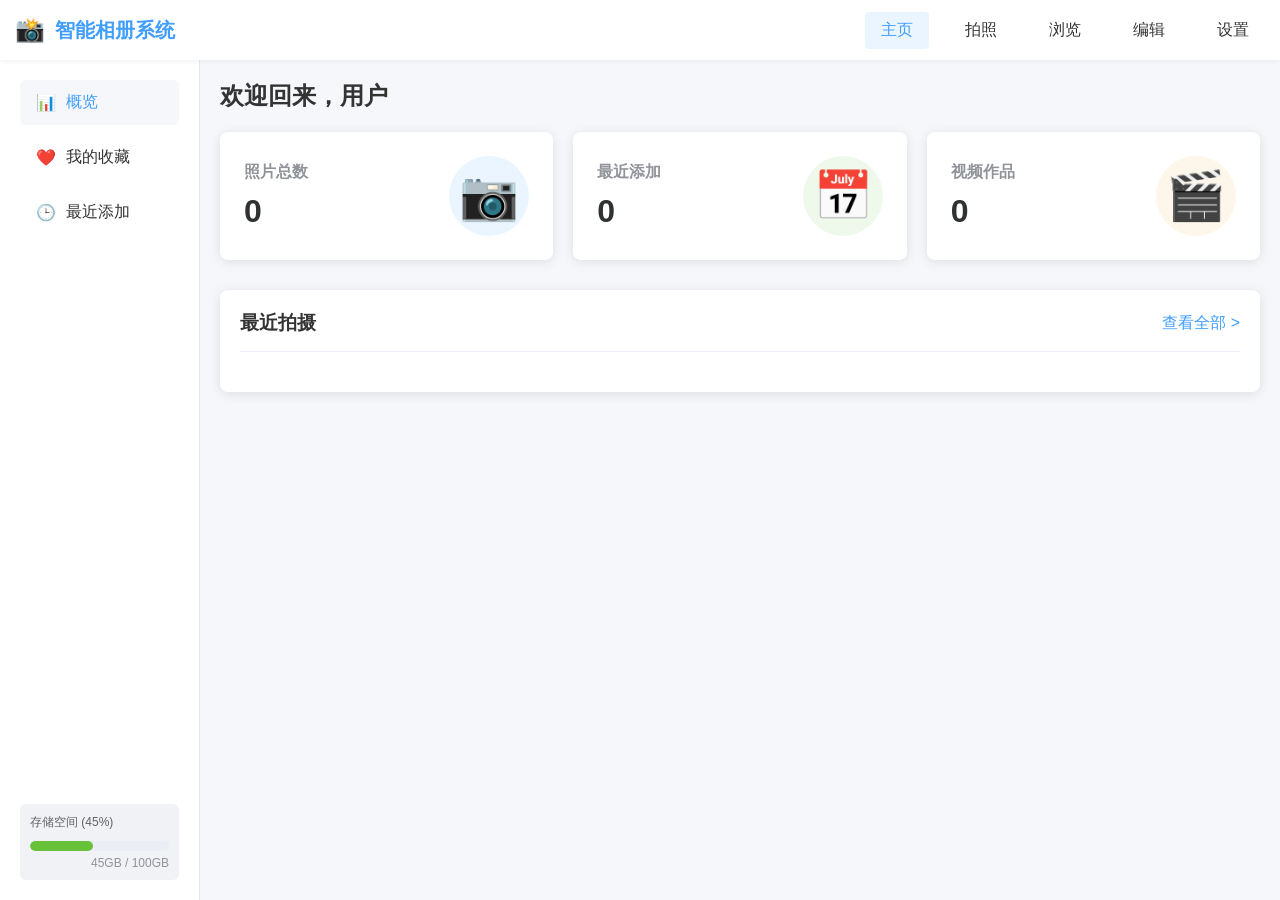
<file: smart-album-system/index.html>
<!DOCTYPE html>
<html lang="zh-CN">
<head>
    <meta charset="UTF-8">
    <meta name="viewport" content="width=device-width, initial-scale=1.0">
    <title>智能相册系统 - 主页</title>
    <link rel="stylesheet" href="css/style.css">
    <style>
        /* Specific Styles for Dashboard */
        .dashboard-grid {
            display: grid;
            grid-template-columns: repeat(3, 1fr);
            gap: 20px;
            margin-top: 20px;
        }

        .stat-card {
            background: white;
            border-radius: 8px;
            padding: 24px;
            box-shadow: 0 2px 12px 0 rgba(0, 0, 0, 0.1);
            display: flex;
            align-items: center;
            justify-content: space-between;
            transition: transform 0.3s;
        }

        .stat-card:hover {
            transform: translateY(-5px);
        }

        .stat-icon {
            font-size: 48px;
            color: var(--primary-color);
            background: rgba(64, 158, 255, 0.1);
            width: 80px;
            height: 80px;
            border-radius: 50%;
            display: flex;
            align-items: center;
            justify-content: center;
        }

        .stat-info h3 {
            font-size: 16px;
            color: #909399;
            margin-bottom: 10px;
        }

        .stat-info .number {
            font-size: 32px;
            font-weight: bold;
            color: #303133;
        }

        .recent-section {
            margin-top: 30px;
            background: white;
            padding: 20px;
            border-radius: 8px;
            box-shadow: 0 2px 12px 0 rgba(0, 0, 0, 0.1);
        }

        .section-header {
            display: flex;
            justify-content: space-between;
            align-items: center;
            margin-bottom: 20px;
            border-bottom: 1px solid #EBEEF5;
            padding-bottom: 15px;
        }

        .photo-grid {
            display: grid;
            grid-template-columns: repeat(auto-fill, minmax(200px, 1fr));
            gap: 15px;
        }

        .photo-item {
            aspect-ratio: 4/3;
            background-color: #f0f2f5;
            border-radius: 4px;
            overflow: hidden;
            position: relative;
            cursor: pointer;
        }

        .photo-item img {
            width: 100%;
            height: 100%;
            object-fit: cover;
            transition: transform 0.3s;
        }

        .photo-item:hover img {
            transform: scale(1.05);
        }

        .storage-bar {
            height: 10px;
            background-color: #EBEEF5;
            border-radius: 5px;
            margin-top: 10px;
            overflow: hidden;
        }

        .storage-progress {
            height: 100%;
            background-color: var(--success-color);
            width: 45%; /* Simulated value */
            border-radius: 5px;
        }
    </style>
</head>
<body>
    <!-- Top Navigation -->
    <header class="header">
        <div class="logo">
            <span style="font-size: 24px;">📸</span> 智能相册系统
        </div>
        <nav class="nav-menu">
            <a href="index.html" class="nav-item active">主页</a>
            <a href="camera.html" class="nav-item">拍照</a>
            <a href="gallery.html" class="nav-item">浏览</a>
            <a href="editor.html" class="nav-item">编辑</a>
            <a href="settings.html" class="nav-item">设置</a>
        </nav>
    </header>

    <div class="container">
        <!-- Left Sidebar -->
        <aside class="sidebar">
            <div class="sidebar-item active">
                <span>📊</span> 概览
            </div>
            <a href="gallery.html" class="sidebar-item">
                <span>❤️</span> 我的收藏
            </a>
            <a href="gallery.html" class="sidebar-item">
                <span>🕒</span> 最近添加
            </a>
            <div style="margin-top: auto; padding: 10px; background: #f0f2f5; border-radius: 6px;">
                <div style="font-size: 12px; color: #606266; margin-bottom: 5px;">存储空间 (45%)</div>
                <div class="storage-bar">
                    <div class="storage-progress" style="width: 45%;"></div>
                </div>
                <div style="font-size: 12px; color: #909399; margin-top: 5px; text-align: right;">45GB / 100GB</div>
            </div>
        </aside>

        <!-- Main Content -->
        <main class="main-content">
            <h2>欢迎回来，用户</h2>
            
            <div class="dashboard-grid">
                <div class="stat-card">
                    <div class="stat-info">
                        <h3>照片总数</h3>
                        <div class="number" id="totalPhotos">0</div>
                    </div>
                    <div class="stat-icon">📷</div>
                </div>
                <div class="stat-card">
                    <div class="stat-info">
                        <h3>最近添加</h3>
                        <div class="number" id="recentAdded">0</div>
                    </div>
                    <div class="stat-icon" style="color: #67C23A; background: rgba(103, 194, 58, 0.1);">📅</div>
                </div>
                <div class="stat-card">
                    <div class="stat-info">
                        <h3>视频作品</h3>
                        <div class="number" id="videoCount">0</div>
                    </div>
                    <div class="stat-icon" style="color: #E6A23C; background: rgba(230, 162, 60, 0.1);">🎬</div>
                </div>
            </div>

            <!-- Recent Photos -->
            <div class="recent-section">
                <div class="section-header">
                    <h3>最近拍摄</h3>
                    <a href="gallery.html" style="color: var(--primary-color); text-decoration: none;">查看全部 ></a>
                </div>
                <div class="photo-grid" id="recentPhotos">
                    <!-- Photos will be populated by JS -->
                </div>
            </div>
        </main>
    </div>

    <script>
        // Fetch real data from backend
        async function fetchDashboardData() {
            try {
                const response = await fetch('http://localhost:5000/get_photos');
                const result = await response.json();
                const photos = result.photos || [];
                
                // Update Statistics
                document.getElementById('totalPhotos').textContent = photos.length;
                
                const videos = photos.filter(p => p.type === 'video');
                document.getElementById('videoCount').textContent = videos.length;
                
                // Calculate photos added in last 7 days
                const now = new Date();
                const sevenDaysAgo = new Date(now.getTime() - (7 * 24 * 60 * 60 * 1000));
                const recentPhotos = photos.filter(p => {
                    const created = new Date(p.created_at);
                    return created > sevenDaysAgo;
                });
                document.getElementById('recentAdded').textContent = recentPhotos.length;

                // Populate Recent Photos (Top 4)
                const photoGrid = document.getElementById('recentPhotos');
                photoGrid.innerHTML = '';
                
                const top4 = photos.slice(0, 4);
                if (top4.length === 0) {
                    photoGrid.innerHTML = '<div style="grid-column: 1/-1; text-align: center; padding: 20px; color: #909399;">暂无最近照片</div>';
                } else {
                    top4.forEach(photo => {
                        const div = document.createElement('div');
                        div.className = 'photo-item';
                        div.onclick = () => window.location.href = 'gallery.html';
                        
                        if (photo.type === 'video') {
                            div.innerHTML = `
                                <video src="${photo.url}" style="width: 100%; height: 100%; object-fit: cover;"></video>
                                <span style="font-size: 30px; color: white; opacity: 0.8; position: absolute; top: 50%; left: 50%; transform: translate(-50%, -50%);">▶</span>
                            `;
                        } else {
                            div.innerHTML = `<img src="${photo.url}" alt="Recent Photo">`;
                        }
                        photoGrid.appendChild(div);
                    });
                }

                // Update Storage Bar (Simulation based on count)
                const storagePercent = Math.min(Math.round((photos.length / 500) * 100), 100);
                document.querySelector('.storage-progress').style.width = storagePercent + '%';
                document.querySelector('.storage-bar').previousElementSibling.textContent = `存储空间 (${storagePercent}%)`;
                document.querySelector('.storage-bar').nextElementSibling.textContent = `${photos.length} / 500 张照片`;

            } catch (err) {
                console.error("Failed to fetch dashboard data:", err);
            }
        }

        // Add simple interaction for nav items
        document.querySelectorAll('.sidebar-item').forEach(item => {
            item.addEventListener('click', function() {
                if(!this.getAttribute('href')) { // Only for non-links
                    document.querySelectorAll('.sidebar-item').forEach(i => i.classList.remove('active'));
                    this.classList.add('active');
                }
            });
        });

        // Initialize
        fetchDashboardData();
    </script>
</body>
</html>
</file>
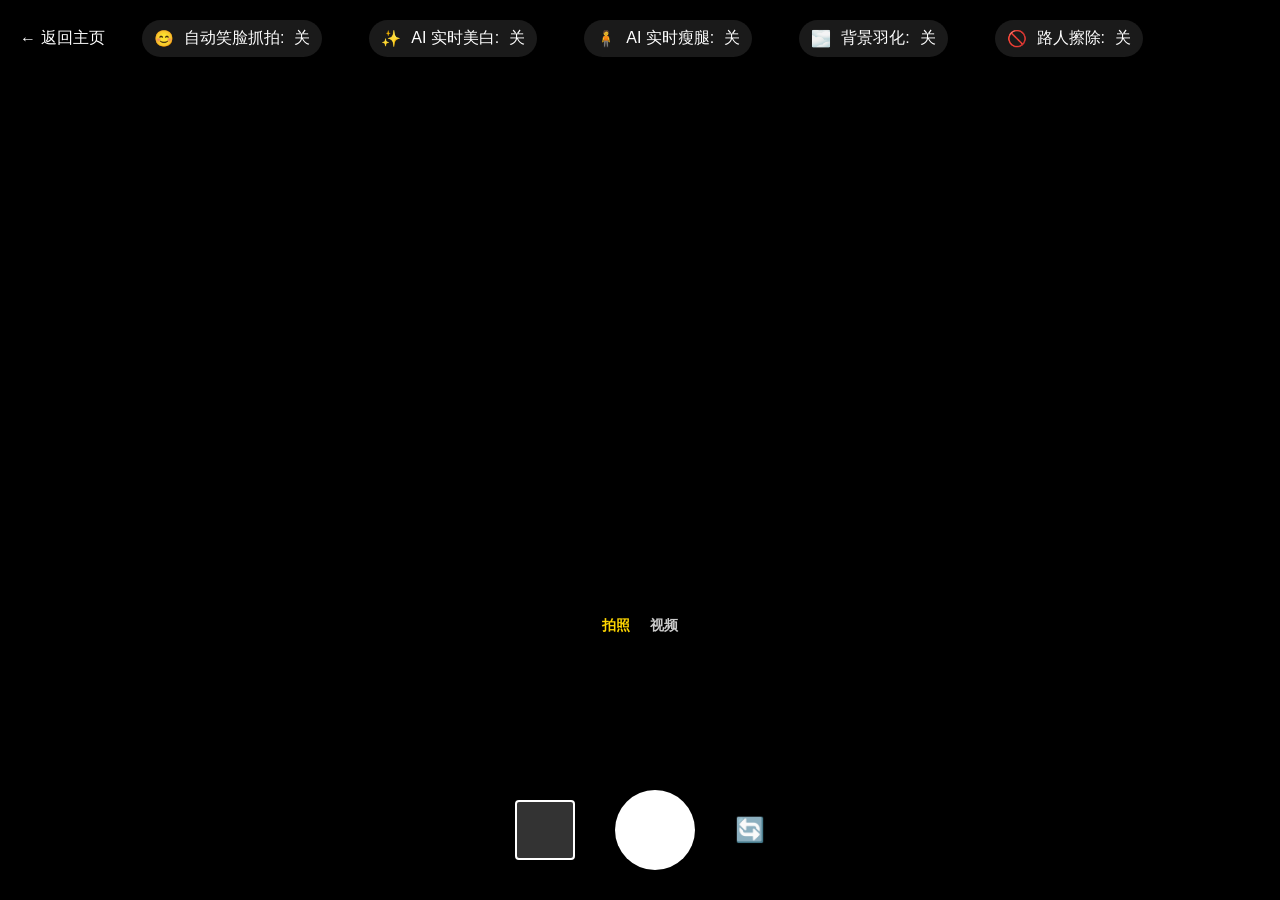
<file: smart-album-system/camera.html>
<!DOCTYPE html>
<html lang="zh-CN">
<head>
    <meta charset="UTF-8">
    <meta name="viewport" content="width=device-width, initial-scale=1.0">
    <title>智能相册系统 - 拍照</title>
    <link rel="stylesheet" href="css/style.css">
    <style>
        .camera-container {
            display: flex;
            flex-direction: column;
            height: 100vh;
            background-color: #000;
            color: white;
            position: relative;
        }

        .camera-header {
            padding: 20px;
            display: flex;
            justify-content: space-between;
            align-items: center;
            background: rgba(0,0,0,0.5);
            z-index: 10;
        }

        .camera-preview {
            flex: 1;
            display: flex;
            justify-content: center;
            align-items: center;
            overflow: hidden;
            position: relative;
        }

        video {
            width: 100%;
            height: 100%;
            object-fit: cover;
        }

        .camera-controls {
            padding: 30px;
            display: flex;
            justify-content: center;
            align-items: center;
            gap: 40px;
            background: rgba(0,0,0,0.5);
        }

        .capture-btn {
            width: 80px;
            height: 80px;
            border-radius: 50%;
            background: white;
            border: 4px solid rgba(255,255,255,0.3);
            cursor: pointer;
            transition: transform 0.1s;
        }

        .capture-btn:active {
            transform: scale(0.95);
        }

        .switch-btn {
            background: none;
            border: none;
            color: white;
            font-size: 24px;
            cursor: pointer;
        }

        .smile-toggle {
            display: flex;
            align-items: center;
            gap: 10px;
            cursor: pointer;
            padding: 8px 12px;
            background: rgba(255,255,255,0.1);
            border-radius: 20px;
        }
        
        .smile-toggle.active {
            background: var(--primary-color);
        }

        .thumbnail {
            width: 60px;
            height: 60px;
            border-radius: 4px;
            background: #333;
            overflow: hidden;
            border: 2px solid white;
        }

        .status-msg {
            position: absolute;
            top: 50%;
            left: 50%;
            transform: translate(-50%, -50%);
            background: rgba(0,0,0,0.7);
            color: white;
            padding: 10px 20px;
            border-radius: 20px;
            display: none;
            z-index: 20;
        }

        /* Nav overlay */
        .nav-overlay {
            position: absolute;
            top: 0;
            left: 0;
            width: 100%;
            z-index: 100;
        }
        
        .back-btn {
            color: white;
            text-decoration: none;
            display: flex;
            align-items: center;
            gap: 5px;
            font-size: 16px;
        }

        .mode-switch {
            position: absolute;
            bottom: 120px;
            left: 50%;
            transform: translateX(-50%);
            display: flex;
            gap: 20px;
            background: rgba(0,0,0,0.3);
            padding: 5px 15px;
            border-radius: 20px;
        }

        .mode-item {
            color: #ccc;
            cursor: pointer;
            font-size: 14px;
            font-weight: bold;
        }

        .mode-item.active {
            color: #FFD700;
        }

        .capture-btn.video-mode {
            background-color: #ff4d4f;
            border-color: rgba(255, 77, 79, 0.3);
        }
        .camera-preview video, .camera-preview canvas {
            position: absolute;
            top: 0;
            left: 0;
            width: 100%;
            height: 100%;
            object-fit: cover; /* 保持比例裁剪铺满 */
        }
        
        #overlay {
            display: none;
            pointer-events: none;
            z-index: 10; /* 确保在视频上方 */
            background-color: transparent;
        }
    </style>
</head>
<body>
    <div class="camera-container">
        <!-- Overlay Navigation for consistency -->
        <div class="camera-header">
            <a href="index.html" class="back-btn">
                <span>←</span> 返回主页
            </a>
            <div class="smile-toggle" id="smileToggle">
                <span>😊</span> 自动笑脸抓拍: <span id="smileStatus">关</span>
            </div>
            <div class="smile-toggle" id="whitenToggle" style="margin-left: 10px;">
                <span>✨</span> AI 实时美白: <span id="whitenStatus">关</span>
            </div>
            <div class="smile-toggle" id="slimToggle" style="margin-left: 10px;">
                <span>🧍</span> AI 实时瘦腿: <span id="slimStatus">关</span>
            </div>
            <div class="smile-toggle" id="blurToggle" style="margin-left: 10px;">
                <span>🌫️</span> 背景羽化: <span id="blurStatus">关</span>
            </div>
            <div class="smile-toggle" id="removeToggle" style="margin-left: 10px;">
                <span>🚫</span> 路人擦除: <span id="removeStatus">关</span>
            </div>
            <div style="width: 80px;"></div> <!-- Spacer for center alignment -->
        </div>

        <div class="camera-preview">
            <video id="video" autoplay playsinline></video>
            <canvas id="overlay"></canvas>
            <div class="status-msg" id="statusMsg">检测到笑脸，自动拍摄！</div>
            <canvas id="canvas" style="display: none;"></canvas>
            
            <div class="mode-switch">
                <span class="mode-item active" onclick="setMode('photo')">拍照</span>
                <span class="mode-item" onclick="setMode('video')">视频</span>
            </div>
        </div>

        <div class="camera-controls">
            <div class="thumbnail" id="lastPhoto">
                <!-- Last photo preview -->
            </div>
            <button class="capture-btn" id="captureBtn"></button>
            <button class="switch-btn" id="switchCamera">
                🔄
            </button>
        </div>
    </div>

    <script>
        const video = document.getElementById('video');
        const canvas = document.getElementById('canvas');
        const overlay = document.getElementById('overlay');
        const captureBtn = document.getElementById('captureBtn');
        const lastPhoto = document.getElementById('lastPhoto');
        const smileToggle = document.getElementById('smileToggle');
        const smileStatus = document.getElementById('smileStatus');
        const whitenToggle = document.getElementById('whitenToggle');
        const whitenStatus = document.getElementById('whitenStatus');
        const slimToggle = document.getElementById('slimToggle');
        const slimStatus = document.getElementById('slimStatus');
        const blurToggle = document.getElementById('blurToggle');
        const blurStatus = document.getElementById('blurStatus');
        const removeToggle = document.getElementById('removeToggle');
        const removeStatus = document.getElementById('removeStatus');
        
        let stream = null;
        let isSmileMode = false;
        let isWhitenMode = false;
        let isSlimMode = false;
        let isBlurMode = false;
        let isRemoveMode = false;
        let smileInterval = null;
        let whitenInterval = null;
        let slimInterval = null;
        let blurInterval = null;
        let removeInterval = null;
        let processingLock = false; // 并发锁，防止请求堆积导致卡顿
        let currentMode = 'photo';
        let isRecording = false;
        let mediaRecorder = null;
        let recordedChunks = [];
        let isCapturing = false; // Prevent multiple captures at once

        // Initialize Camera with Optimization (Lag Fix)
        async function initCamera() {
            try {
                const constraints = { 
                    video: { 
                        width: { ideal: 1280 }, 
                        height: { ideal: 720 },
                        frameRate: { ideal: 30 }
                    }, 
                    audio: true 
                };
                stream = await navigator.mediaDevices.getUserMedia(constraints);
                video.srcObject = stream;
            } catch (err) {
                console.error("Camera access error:", err);
                alert("无法访问摄像头，请检查权限。");
                video.poster = "https://via.placeholder.com/1280x720/000000/FFFFFF?text=Camera+Preview";
            }
        }

        function setMode(mode) {
            currentMode = mode;
            document.querySelectorAll('.mode-item').forEach(el => {
                el.classList.remove('active');
                if(el.textContent === (mode === 'photo' ? '拍照' : '视频')) el.classList.add('active');
            });

            if (mode === 'video') {
                captureBtn.classList.add('video-mode');
                // Disable smile detection UI in video mode
                smileToggle.style.opacity = '0.3';
                smileToggle.style.pointerEvents = 'none';
                whitenToggle.style.opacity = '0.3';
                whitenToggle.style.pointerEvents = 'none';
                slimToggle.style.opacity = '0.3';
                slimToggle.style.pointerEvents = 'none';
                stopSmileDetection();
                stopWhitenMode();
                stopSlimMode();
            } else {
                captureBtn.classList.remove('video-mode');
                smileToggle.style.opacity = '1';
                smileToggle.style.pointerEvents = 'auto';
                whitenToggle.style.opacity = '1';
                whitenToggle.style.pointerEvents = 'auto';
                slimToggle.style.opacity = '1';
                slimToggle.style.pointerEvents = 'auto';
            }
        }

        // Emotion mapping for display
        const emotionMap = {
            'angry': '生气 😡',
            'disgust': '厌恶 🤢',
            'fear': '恐惧 😨',
            'happy': '开心 😊',
            'neutral': '平静 😐',
            'sad': '悲伤 😢',
            'surprise': '惊讶 😲'
        };

        // Real-time Emotion Detection Logic
        async function detectSmile() {
            if (!isSmileMode || isRecording || isCapturing || currentMode !== 'photo') return;

            // Capture current frame to hidden canvas
            canvas.width = video.videoWidth || 640;
            canvas.height = video.videoHeight || 480;
            const ctx = canvas.getContext('2d');
            ctx.drawImage(video, 0, 0, canvas.width, canvas.height);
            const dataUrl = canvas.toDataURL('image/jpeg', 0.6); 

            try {
                const response = await fetch('http://localhost:5000/predict_smile', {
                    method: 'POST',
                    headers: { 'Content-Type': 'application/json' },
                    body: JSON.stringify({ image: dataUrl })
                });

                const result = await response.json();
                
                // Clear previous overlay
                const octx = overlay.getContext('2d');
                octx.clearRect(0, 0, overlay.width, overlay.height);

                // Draw face rectangles
                if (result.faces && result.faces.length > 0) {
                    overlay.width = video.videoWidth;
                    overlay.height = video.videoHeight;
                    octx.strokeStyle = '#00ff00';
                    octx.lineWidth = 3;
                    result.faces.forEach(face => {
                        octx.strokeRect(face.x, face.y, face.w, face.h);
                    });
                }

                // Show current emotion
                if (result.emotion) {
                    const label = emotionMap[result.emotion] || result.emotion;
                    statusMsg.textContent = `当前表情: ${label} (${(result.confidence * 100).toFixed(1)}%)`;
                    statusMsg.style.display = 'block';
                    statusMsg.style.background = 'rgba(0, 0, 0, 0.6)';
                }

                // If backend confirms 'happy' (smiling)
                if (result.emotion === 'happy' && result.confidence > 0.5) {
                    isCapturing = true; 
                    statusMsg.textContent = `检测到超赞笑容！正在抓拍...`;
                    statusMsg.style.background = 'rgba(255, 105, 180, 0.9)'; // 粉色代表好心情
                    
                    await takePhoto();
                    
                    setTimeout(() => {
                        isCapturing = false;
                    }, 2000);
                } else {
                    // Hide after 1 second if not happy
                    setTimeout(() => {
                        if (!isCapturing) statusMsg.style.display = 'none';
                    }, 800);
                }
            } catch (err) {
                console.warn("表情检测服务连接失败", err);
            }
        }

        function startSmileDetection() {
            if (smileInterval) clearInterval(smileInterval);
            smileInterval = setInterval(detectSmile, 1000); // Check every second
        }

        function stopSmileDetection() {
            if (smileInterval) clearInterval(smileInterval);
            smileInterval = null;
            // Only hide if whiten/slim is not showing status
            if (!isWhitenMode && !isSlimMode) statusMsg.style.display = 'none';
        }

        // Real-time Face Whitening Logic
        async function applyRealtimeWhiten() {
            if (!isWhitenMode || isRecording || isCapturing || processingLock) return;
            processingLock = true;

            // 1. 提高采集分辨率：使用 640px 宽度以保证基本清晰度
            const processWidth = 640; 
            const processHeight = Math.floor((video.videoHeight / video.videoWidth) * processWidth);
            
            canvas.width = processWidth;
            canvas.height = processHeight;
            const ctx = canvas.getContext('2d');
            ctx.drawImage(video, 0, 0, processWidth, processHeight);
            // 提高压缩质量到 0.8
            const dataUrl = canvas.toDataURL('image/jpeg', 0.8); 

            try {
                const response = await fetch('http://localhost:5000/whiten_face', {
                    method: 'POST',
                    headers: { 'Content-Type': 'application/json' },
                    body: JSON.stringify({ image: dataUrl, strength: 50 })
                });

                const result = await response.json();
                
                if (result.image && isWhitenMode) {
                    const whitenedImg = new Image();
                    whitenedImg.onload = () => {
                        const octx = overlay.getContext('2d');
                        
                        // 使用视频原始分辨率进行渲染，确保清晰
                        const targetWidth = video.videoWidth;
                        const targetHeight = video.videoHeight;
                        
                        if (overlay.width !== targetWidth || overlay.height !== targetHeight) {
                            overlay.width = targetWidth;
                            overlay.height = targetHeight;
                        }
                        
                        octx.drawImage(whitenedImg, 0, 0, targetWidth, targetHeight);
                        
                        if (overlay.style.display !== 'block') {
                            overlay.style.display = 'block';
                            video.style.opacity = "0"; 
                        }

                        // 状态提示
                        statusMsg.style.display = 'block';
                        statusMsg.textContent = result.detected ? "✨ AI 正在为您美颜..." : "⚠️ 未检测到人脸，尝试全局美化";
                        statusMsg.style.background = result.detected ? 'rgba(255, 105, 180, 0.7)' : 'rgba(230, 162, 60, 0.7)';
                    };
                    whitenedImg.src = result.image;
                }
            } catch (err) {
                console.warn("美白服务连接失败", err);
            } finally {
                processingLock = false;
            }
        }

        function startWhitenMode() {
            if (whitenInterval) clearInterval(whitenInterval);
            whitenInterval = setInterval(applyRealtimeWhiten, 60); 
        }

        function stopWhitenMode() {
            if (whitenInterval) clearInterval(whitenInterval);
            whitenInterval = null;
            video.style.opacity = "1";
            video.style.visibility = "visible";
            overlay.style.display = "none";
            processingLock = false;
        }

        // Real-time Body Slimming Logic (Global)
        async function applyRealtimeSlimming() {
            if (!isSlimMode || isRecording || isCapturing || processingLock) return;
            processingLock = true;

            const processWidth = 640;
            const processHeight = Math.floor((video.videoHeight / video.videoWidth) * processWidth);
            
            canvas.width = processWidth;
            canvas.height = processHeight;
            const ctx = canvas.getContext('2d');
            ctx.drawImage(video, 0, 0, processWidth, processHeight);
            const dataUrl = canvas.toDataURL('image/jpeg', 0.8);

            try {
                const response = await fetch('http://localhost:5000/slim_legs', {
                    method: 'POST',
                    headers: { 'Content-Type': 'application/json' },
                    body: JSON.stringify({ image: dataUrl, strength: 60 }) // 调高强度使效果更明显
                });

                const result = await response.json();
                
                if (result.image && isSlimMode) {
                    const slimmedImg = new Image();
                    slimmedImg.onload = () => {
                        const octx = overlay.getContext('2d');
                        const targetWidth = video.videoWidth;
                        const targetHeight = video.videoHeight;

                        if (overlay.width !== targetWidth || overlay.height !== targetHeight) {
                            overlay.width = targetWidth;
                            overlay.height = targetHeight;
                        }

                        octx.drawImage(slimmedImg, 0, 0, targetWidth, targetHeight);
                        
                        if (overlay.style.display !== 'block') {
                            overlay.style.display = 'block';
                            video.style.opacity = "0";
                        }

                        // 状态提示
                        statusMsg.style.display = 'block';
                        statusMsg.textContent = result.detected ? "✨ AI 正在为您瘦身..." : "⚠️ 未检测到人体，执行全局瘦身";
                        statusMsg.style.background = result.detected ? 'rgba(64, 158, 255, 0.7)' : 'rgba(230, 162, 60, 0.7)';
                    };
                    slimmedImg.src = result.image;
                }
            } catch (err) {
                console.warn("瘦身服务连接失败", err);
            } finally {
                processingLock = false;
            }
        }

        function startSlimMode() {
            if (slimInterval) clearInterval(slimInterval);
            slimInterval = setInterval(applyRealtimeSlimming, 40); 
        }

        function stopSlimMode() {
            if (slimInterval) clearInterval(slimInterval);
            slimInterval = null;
            video.style.opacity = "1";
            video.style.visibility = "visible";
            overlay.style.display = "none";
            processingLock = false;
        }

        // Real-time Background Blur Logic
        async function applyRealtimeBlur() {
            if (!isBlurMode || isRecording || isCapturing || processingLock) return;
            processingLock = true;
            const processWidth = 640;
            const processHeight = Math.floor((video.videoHeight / video.videoWidth) * processWidth);
            canvas.width = processWidth;
            canvas.height = processHeight;
            const ctx = canvas.getContext('2d');
            ctx.drawImage(video, 0, 0, processWidth, processHeight);
            const dataUrl = canvas.toDataURL('image/jpeg', 0.8);
            try {
                const response = await fetch('http://localhost:5000/blur_background', {
                    method: 'POST',
                    headers: { 'Content-Type': 'application/json' },
                    body: JSON.stringify({ image: dataUrl })
                });
                const result = await response.json();
                if (result.image && isBlurMode) {
                    const img = new Image();
                    img.onload = () => {
                        const octx = overlay.getContext('2d');
                        overlay.width = video.videoWidth;
                        overlay.height = video.videoHeight;
                        octx.drawImage(img, 0, 0, overlay.width, overlay.height);
                        if (overlay.style.display !== 'block') {
                            overlay.style.display = 'block';
                            video.style.opacity = "0";
                        }
                    };
                    img.src = result.image;
                }
            } catch (err) { console.warn("背景羽化失败", err); }
            finally { processingLock = false; }
        }

        function startBlurMode() {
            if (blurInterval) clearInterval(blurInterval);
            blurInterval = setInterval(applyRealtimeBlur, 60);
        }

        function stopBlurMode() {
            if (blurInterval) clearInterval(blurInterval);
            blurInterval = null;
            video.style.opacity = "1";
            video.style.visibility = "visible";
            overlay.style.display = "none";
            processingLock = false;
        }

        // Real-time Passerby Removal Logic
        async function applyRealtimeRemove() {
            if (!isRemoveMode || isRecording || isCapturing || processingLock) return;
            processingLock = true;
            const processWidth = 640;
            const processHeight = Math.floor((video.videoHeight / video.videoWidth) * processWidth);
            canvas.width = processWidth;
            canvas.height = processHeight;
            const ctx = canvas.getContext('2d');
            ctx.drawImage(video, 0, 0, processWidth, processHeight);
            const dataUrl = canvas.toDataURL('image/jpeg', 0.8);
            try {
                const response = await fetch('http://localhost:5000/remove_passerby', {
                    method: 'POST',
                    headers: { 'Content-Type': 'application/json' },
                    body: JSON.stringify({ image: dataUrl })
                });
                const result = await response.json();
                if (result.image && isRemoveMode) {
                    const img = new Image();
                    img.onload = () => {
                        const octx = overlay.getContext('2d');
                        overlay.width = video.videoWidth;
                        overlay.height = video.videoHeight;
                        octx.drawImage(img, 0, 0, overlay.width, overlay.height);
                        if (overlay.style.display !== 'block') {
                            overlay.style.display = 'block';
                            video.style.opacity = "0";
                        }
                        if (result.removed_count > 0) {
                            statusMsg.style.display = 'block';
                            statusMsg.textContent = `🚫 已自动擦除 ${result.removed_count} 个路人`;
                            statusMsg.style.background = 'rgba(245, 108, 108, 0.8)';
                        }
                    };
                    img.src = result.image;
                }
            } catch (err) { console.warn("路人擦除失败", err); }
            finally { processingLock = false; }
        }

        function startRemoveMode() {
            if (removeInterval) clearInterval(removeInterval);
            removeInterval = setInterval(applyRealtimeRemove, 100);
        }

        function stopRemoveMode() {
            if (removeInterval) clearInterval(removeInterval);
            removeInterval = null;
            video.style.opacity = "1";
            video.style.visibility = "visible";
            overlay.style.display = "none";
            processingLock = false;
        }

        // Toggle Whiten Mode
        whitenToggle.addEventListener('click', () => {
            if (currentMode === 'video') return;
            isWhitenMode = !isWhitenMode;
            if (isWhitenMode) {
                // 互斥处理
                isSlimMode = false; slimStatus.textContent = "关"; slimToggle.classList.remove('active'); stopSlimMode();
                isBlurMode = false; blurStatus.textContent = "关"; blurToggle.classList.remove('active'); stopBlurMode();
                isRemoveMode = false; removeStatus.textContent = "关"; removeToggle.classList.remove('active'); stopRemoveMode();
                
                whitenToggle.classList.add('active');
                whitenStatus.textContent = "开";
                startWhitenMode();
            } else {
                whitenToggle.classList.remove('active');
                whitenStatus.textContent = "关";
                stopWhitenMode();
            }
        });

        slimToggle.addEventListener('click', () => {
            if (currentMode === 'video') return;
            isSlimMode = !isSlimMode;
            if (isSlimMode) {
                // 互斥处理
                isWhitenMode = false; whitenStatus.textContent = "关"; whitenToggle.classList.remove('active'); stopWhitenMode();
                isBlurMode = false; blurStatus.textContent = "关"; blurToggle.classList.remove('active'); stopBlurMode();
                isRemoveMode = false; removeStatus.textContent = "关"; removeToggle.classList.remove('active'); stopRemoveMode();

                slimToggle.classList.add('active');
                slimStatus.textContent = "开";
                startSlimMode();
            } else {
                slimToggle.classList.remove('active');
                slimStatus.textContent = "关";
                stopSlimMode();
            }
        });

        blurToggle.addEventListener('click', () => {
            if (currentMode === 'video') return;
            isBlurMode = !isBlurMode;
            if (isBlurMode) {
                isWhitenMode = false; whitenStatus.textContent = "关"; whitenToggle.classList.remove('active'); stopWhitenMode();
                isSlimMode = false; slimStatus.textContent = "关"; slimToggle.classList.remove('active'); stopSlimMode();
                isRemoveMode = false; removeStatus.textContent = "关"; removeToggle.classList.remove('active'); stopRemoveMode();

                blurToggle.classList.add('active');
                blurStatus.textContent = "开";
                startBlurMode();
            } else {
                blurToggle.classList.remove('active');
                blurStatus.textContent = "关";
                stopBlurMode();
            }
        });

        removeToggle.addEventListener('click', () => {
            if (currentMode === 'video') return;
            isRemoveMode = !isRemoveMode;
            if (isRemoveMode) {
                isWhitenMode = false; whitenStatus.textContent = "关"; whitenToggle.classList.remove('active'); stopWhitenMode();
                isSlimMode = false; slimStatus.textContent = "关"; slimToggle.classList.remove('active'); stopSlimMode();
                isBlurMode = false; blurStatus.textContent = "关"; blurToggle.classList.remove('active'); stopBlurMode();

                removeToggle.classList.add('active');
                removeStatus.textContent = "开";
                startRemoveMode();
            } else {
                removeToggle.classList.remove('active');
                removeStatus.textContent = "关";
                stopRemoveMode();
            }
        });

        // Toggle Smile Mode
        smileToggle.addEventListener('click', () => {
            isSmileMode = !isSmileMode;
            if (isSmileMode) {
                smileToggle.classList.add('active');
                smileStatus.textContent = "开";
                startSmileDetection();
            } else {
                smileToggle.classList.remove('active');
                smileStatus.textContent = "关";
                stopSmileDetection();
            }
        });

        // Handle Capture (Photo or Video)
        function handleCapture() {
            if (currentMode === 'photo') {
                takePhoto();
            } else {
                toggleRecording();
            }
        }

        async function toggleRecording() {
            if (!isRecording) {
                // Start Recording
                try {
                    recordedChunks = [];
                    mediaRecorder = new MediaRecorder(stream, { mimeType: 'video/webm' });
                    
                    mediaRecorder.ondataavailable = (event) => {
                        if (event.data.size > 0) {
                            recordedChunks.push(event.data);
                        }
                    };

                    mediaRecorder.onstop = async () => {
                        const videoBlob = new Blob(recordedChunks, { type: 'video/webm' });
                        const formData = new FormData();
                        formData.append('video', videoBlob, 'recording.webm');

                        try {
                            const response = await fetch('http://localhost:5000/upload_video', {
                                method: 'POST',
                                body: formData
                            });
                            const result = await response.json();
                            console.log("Video saved:", result);
                            alert("视频已保存到相册");
                        } catch (err) {
                            console.error("Failed to upload video:", err);
                            alert("视频保存失败");
                        }
                    };

                    mediaRecorder.start();
                    isRecording = true;
                    captureBtn.style.transform = "scale(0.8)";
                    captureBtn.style.borderRadius = "20%";
                    statusMsg.textContent = "正在录制 00:00";
                    statusMsg.style.display = "block";
                    statusMsg.style.background = "rgba(255, 0, 0, 0.7)";
                    
                    // Simulate recording timer
                    let seconds = 0;
                    window.recordInterval = setInterval(() => {
                        seconds++;
                        const min = Math.floor(seconds / 60).toString().padStart(2, '0');
                        const sec = (seconds % 60).toString().padStart(2, '0');
                        statusMsg.textContent = `正在录制 ${min}:${sec}`;
                    }, 1000);
                } catch (err) {
                    console.error("Recording failed to start:", err);
                }

            } else {
                // Stop Recording
                isRecording = false;
                mediaRecorder.stop();
                captureBtn.style.transform = "scale(1)";
                captureBtn.style.borderRadius = "50%";
                statusMsg.style.display = "none";
                clearInterval(window.recordInterval);
                
                // Simulate save video thumbnail
                lastPhoto.innerHTML = `<div style="width:100%; height:100%; background:#333; display:flex; justify-content:center; align-items:center; color:white; font-size:20px;">▶</div>`;
            }
        }

        // Take Photo and Upload
        async function takePhoto() {
            // Flash effect
            const flash = document.createElement('div');
            flash.style.position = 'fixed';
            flash.style.top = '0';
            flash.style.left = '0';
            flash.style.width = '100%';
            flash.style.height = '100%';
            flash.style.backgroundColor = 'white';
            flash.style.opacity = '0.8';
            flash.style.zIndex = '999';
            flash.style.transition = 'opacity 0.5s';
            document.body.appendChild(flash);
            setTimeout(() => {
                flash.style.opacity = '0';
                setTimeout(() => document.body.removeChild(flash), 500);
            }, 50);

            // Capture to canvas
            canvas.width = video.videoWidth || 640;
            canvas.height = video.videoHeight || 480;
            const ctx = canvas.getContext('2d');
            if (video.srcObject) {
                ctx.drawImage(video, 0, 0, canvas.width, canvas.height);
            } else {
                ctx.fillStyle = "#333";
                ctx.fillRect(0, 0, canvas.width, canvas.height);
            }
            
            const dataUrl = canvas.toDataURL('image/jpeg', 0.9);
            
            // Show local thumbnail immediately
            lastPhoto.innerHTML = `<img src="${dataUrl}" style="width:100%; height:100%; object-fit:cover;">`;

            // Upload to backend
            try {
                const response = await fetch('http://localhost:5000/upload_photo', {
                    method: 'POST',
                    headers: { 'Content-Type': 'application/json' },
                    body: JSON.stringify({ image: dataUrl })
                });
                const result = await response.json();
                console.log("Photo saved and analyzed:", result);
                
                // Show a small toast/hint about smile result
                if (result.is_smiling) {
                    const toast = document.createElement('div');
                    toast.style.cssText = 'position:fixed; bottom:150px; left:50%; transform:translateX(-50%); background:#67C23A; color:white; padding:10px 20px; border-radius:20px; z-index:1000;';
                    toast.textContent = `检测到笑脸并已保存`;
                    document.body.appendChild(toast);
                    setTimeout(() => document.body.removeChild(toast), 3000);
                }
            } catch (err) {
                console.error("Failed to upload photo:", err);
            }
        }

        captureBtn.addEventListener('click', handleCapture);
        
        // Start camera on load
        window.addEventListener('load', initCamera);
    </script>
</body>
</html>
</file>
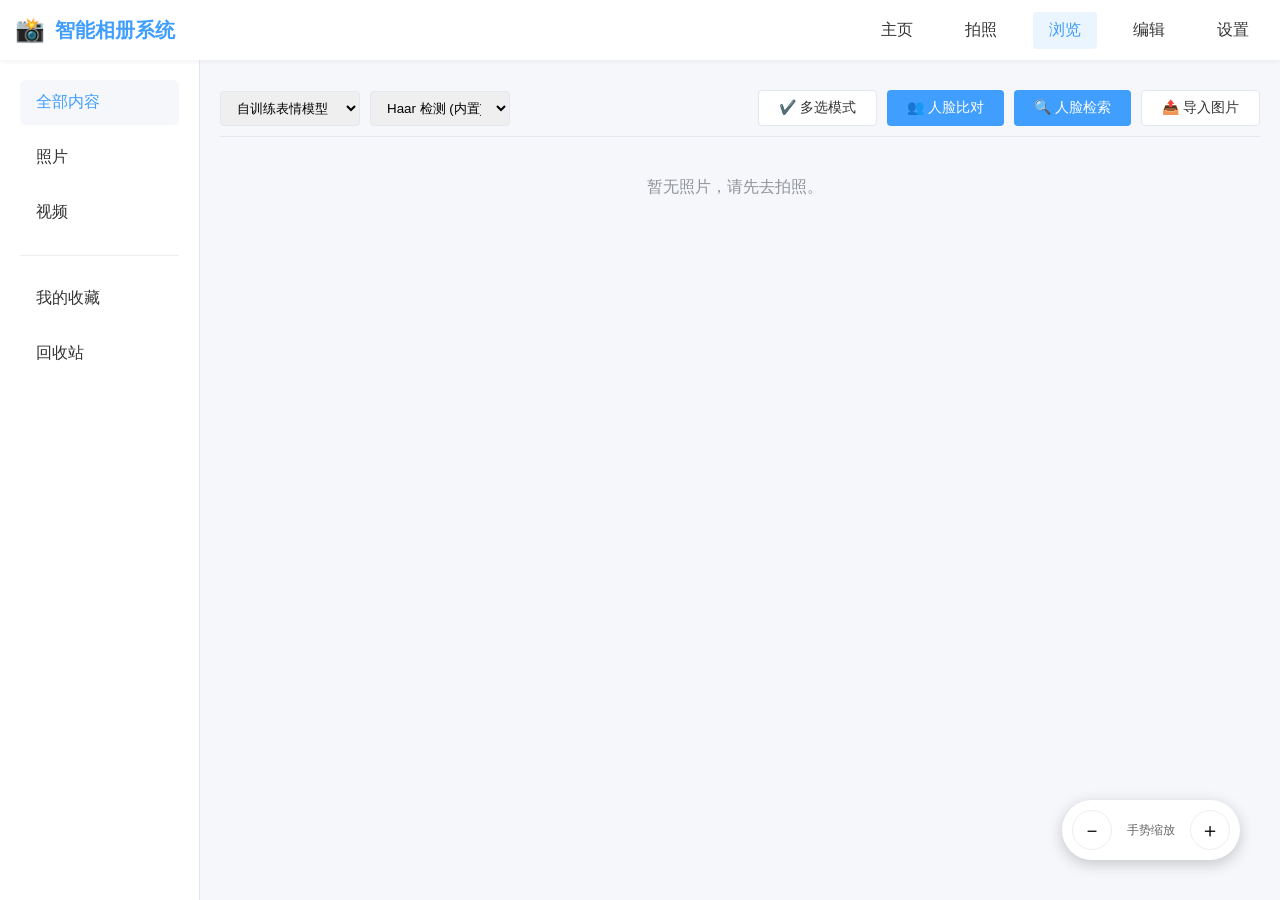
<file: smart-album-system/gallery.html>
<!DOCTYPE html>
<html lang="zh-CN">
<head>
    <meta charset="UTF-8">
    <meta name="viewport" content="width=device-width, initial-scale=1.0">
    <title>智能相册系统 - 浏览</title>
    <link rel="stylesheet" href="css/style.css">
    <style>
        .filter-bar {
            display: flex;
            justify-content: space-between;
            align-items: center;
            padding: 10px 0;
            margin-bottom: 20px;
            border-bottom: 1px solid var(--border-color);
        }

        .date-filters {
            display: flex;
            gap: 10px;
        }

        .photo-grid-container {
            display: flex;
            flex-direction: column;
            gap: 30px;
            overflow-y: auto;
            max-height: calc(100vh - 160px);
            padding-right: 10px;
        }

        .date-group {
            display: flex;
            flex-direction: column;
            gap: 15px;
        }

        .date-header {
            font-size: 18px;
            font-weight: bold;
            color: #303133;
            padding-left: 5px;
            border-left: 4px solid var(--primary-color);
            display: flex;
            align-items: center;
            justify-content: space-between;
        }

        .grid-layout {
            display: grid;
            grid-template-columns: repeat(auto-fill, minmax(180px, 1fr));
            gap: 15px;
        }

        .photo-card {
            border-radius: 8px;
            overflow: hidden;
            box-shadow: 0 2px 4px rgba(0,0,0,0.1);
            transition: transform 0.2s;
            cursor: pointer;
            position: relative;
        }

        .photo-card:hover {
            transform: scale(1.05);
            z-index: 10;
            box-shadow: 0 4px 12px rgba(0,0,0,0.2);
        }

        .delete-btn {
            position: absolute;
            top: 10px;
            right: 10px;
            background: rgba(245, 108, 108, 0.9);
            color: white;
            border: none;
            width: 24px;
            height: 24px;
            border-radius: 50%;
            cursor: pointer;
            display: none;
            z-index: 10;
            align-items: center;
            justify-content: center;
            font-size: 14px;
        }

        .photo-card:hover .delete-btn {
            display: flex;
        }

        .photo-card img {
            width: 100%;
            height: 100%;
            object-fit: cover;
            display: block;
        }

        /* Lightbox/Zoom Styles */
        .lightbox {
            position: fixed;
            top: 0;
            left: 0;
            width: 100%;
            height: 100%;
            background: rgba(0,0,0,0.9);
            display: none;
            justify-content: center;
            align-items: center;
            z-index: 2000;
            cursor: pointer;
        }

        .lightbox img, .lightbox video {
            max-width: 90%;
            max-height: 90%;
            box-shadow: 0 0 20px rgba(0,0,0,0.5);
        }

        .lightbox-close {
            position: absolute;
            top: 20px;
            right: 20px;
            color: white;
            font-size: 40px;
            cursor: pointer;
        }

        .face-search-modal {
            position: fixed;
            top: 0;
            left: 0;
            width: 100%;
            height: 100%;
            background: rgba(0,0,0,0.5);
            display: none;
            justify-content: center;
            align-items: center;
            z-index: 1000;
        }

        .modal-content {
            background: white;
            padding: 20px;
            border-radius: 8px;
            width: 500px;
            max-width: 90%;
        }

        .face-grid {
            display: grid;
            grid-template-columns: repeat(4, 1fr);
            gap: 10px;
            margin-top: 15px;
        }

        .face-item {
            width: 80px;
            height: 80px;
            border-radius: 50%;
            background: #eee;
            overflow: hidden;
            cursor: pointer;
            border: 2px solid transparent;
        }

        .face-item.selected {
            border-color: var(--primary-color);
        }

        .zoom-controls {
            position: fixed;
            bottom: 40px;
            right: 40px;
            background: white;
            padding: 10px;
            border-radius: 30px;
            box-shadow: 0 4px 15px rgba(0,0,0,0.2);
            display: flex;
            gap: 15px;
            z-index: 100;
        }

        .zoom-btn {
            width: 40px;
            height: 40px;
            border-radius: 50%;
            border: 1px solid #eee;
            background: white;
            cursor: pointer;
            font-size: 20px;
            display: flex;
            align-items: center;
            justify-content: center;
            transition: 0.2s;
        }

        .zoom-btn:hover {
            background-color: var(--primary-color);
            color: white;
        }

        .upload-search-box {
            border: 2px dashed #ddd;
            padding: 20px;
            text-align: center;
            margin-bottom: 20px;
            border-radius: 8px;
            cursor: pointer;
        }
        
        .upload-search-box:hover {
            border-color: var(--primary-color);
            color: var(--primary-color);
        }
        .photo-card.selected {
            border: 3px solid var(--primary-color);
            box-shadow: 0 0 10px var(--primary-color);
        }

        .select-badge {
            position: absolute;
            top: 5px;
            left: 5px;
            width: 20px;
            height: 20px;
            background: white;
            border-radius: 50%;
            border: 2px solid #ddd;
            display: none;
            z-index: 5;
            align-items: center;
            justify-content: center;
            font-size: 12px;
        }

        .photo-card.selected .select-badge {
            display: flex;
            background: var(--primary-color);
            color: white;
            border-color: var(--primary-color);
        }

        .video-gen-bar {
            display: none;
            position: fixed;
            bottom: 0;
            left: 0;
            width: 100%;
            background: white;
            padding: 15px;
            box-shadow: 0 -2px 10px rgba(0,0,0,0.1);
            z-index: 1000;
            justify-content: center;
            align-items: center;
            gap: 20px;
        }
    </style>
</head>
<body>
    <header class="header">
        <div class="logo">
            <span style="font-size: 24px;">📸</span> 智能相册系统
        </div>
        <nav class="nav-menu">
            <a href="index.html" class="nav-item">主页</a>
            <a href="camera.html" class="nav-item">拍照</a>
            <a href="gallery.html" class="nav-item active">浏览</a>
            <a href="editor.html" class="nav-item">编辑</a>
            <a href="settings.html" class="nav-item">设置</a>
        </nav>
    </header>

    <div class="container">
        <!-- Sidebar -->
        <aside class="sidebar">
            <div class="sidebar-item active" onclick="filterType('all')">全部内容</div>
            <div class="sidebar-item" onclick="filterType('photo')">照片</div>
            <div class="sidebar-item" onclick="filterType('video')">视频</div>
            <hr style="border: 0; border-top: 1px solid #eee; margin: 10px 0;">
            <div class="sidebar-item">我的收藏</div>
            <div class="sidebar-item">回收站</div>
        </aside>

        <main class="main-content">
            <div class="filter-bar">
                <div class="date-filters">
                    <select class="input-control" style="width: 140px;" id="modelSelect" onchange="switchModel(this.value)">
                        <option value="custom">自训练表情模型</option>
                        <option value="pretrained">预训练表情模型</option>
                    </select>
                    <select class="input-control" style="width: 140px;" id="detectSelect" onchange="switchDetection(this.value)">
                        <option value="haar">Haar 检测 (内置)</option>
                        <option value="yolo_pretrained">YOLOv11n (预训练)</option>
                        <option value="yolo_custom">YOLO 自训练模型</option>
                    </select>
                </div>
                <div style="display: flex; gap: 10px;">
                    <button class="btn btn-default" id="multiSelectBtn" onclick="toggleMultiSelect()">✔️ 多选模式</button>
                    <button class="btn btn-primary" onclick="openFaceMatch()">👥 人脸比对</button>
                    <button class="btn btn-primary" onclick="openFaceSearch()">🔍 人脸检索</button>
                    <button class="btn btn-default" onclick="document.getElementById('fileInput').click()">📤 导入图片</button>
                </div>
                <input type="file" id="fileInput" style="display: none;" accept="image/*" onchange="importPhoto(this)">
            </div>

            <div class="photo-grid-container" id="photoGrid">
                <!-- Photos populated by JS -->
            </div>

            <div class="video-gen-bar" id="videoBar">
                <div style="font-weight: bold;">已选择 <span id="selectCount">0</span> 张图片</div>
                <div style="display: flex; align-items: center; gap: 5px;">
                    <span>每张时长(秒):</span>
                    <input type="number" id="videoDuration" value="2.0" step="0.5" min="0.5" max="10" class="input-control" style="width: 70px;">
                </div>
                <button class="btn btn-primary" onclick="generateVideo()">🎬 合成自媒体视频</button>
                <button class="btn btn-default" onclick="toggleMultiSelect()">取消</button>
            </div>
            
            <!-- Gesture Simulation Controls -->
            <div class="zoom-controls">
                <button class="zoom-btn" onclick="zoomGrid(-1)">－</button>
                <div style="display: flex; align-items: center; font-size: 12px; color: #666;">手势缩放</div>
                <button class="zoom-btn" onclick="zoomGrid(1)">＋</button>
            </div>
        </main>
    </div>

    <!-- Face Match Modal (Stage 1) -->
    <div class="face-search-modal" id="faceMatchModal">
        <div class="modal-content">
            <h3>人脸比对 (Siamese Network)</h3>
            <p>上传两张人脸图片，判断它们是否为同一人</p>
            <div style="display: flex; gap: 15px; margin-top: 20px;">
                <div class="upload-search-box" style="flex: 1;" onclick="document.getElementById('matchInput1').click()">
                    <span id="matchStatus1">图 1</span>
                    <input type="file" id="matchInput1" style="display: none;" accept="image/*" onchange="previewMatch(this, 1)">
                    <img id="preview1" style="display: none; width: 100%; height: 100%; object-fit: cover;">
                </div>
                <div class="upload-search-box" style="flex: 1;" onclick="document.getElementById('matchInput2').click()">
                    <span id="matchStatus2">图 2</span>
                    <input type="file" id="matchInput2" style="display: none;" accept="image/*" onchange="previewMatch(this, 2)">
                    <img id="preview2" style="display: none; width: 100%; height: 100%; object-fit: cover;">
                </div>
            </div>
            <div id="matchResult" style="margin-top: 15px; text-align: center; font-size: 18px; font-weight: bold;"></div>
            <div style="text-align: right; margin-top: 20px;">
                <button class="btn btn-primary" onclick="performFaceMatch()">开始比对</button>
                <button class="btn btn-default" onclick="closeFaceMatch()">取消</button>
            </div>
        </div>
    </div>

    <!-- Face Search Modal -->
    <div class="face-search-modal" id="faceModal">
        <div class="modal-content">
            <h3>人脸检索</h3>
            <p>上传一张照片，找出相册中该人的所有照片</p>
            <div class="upload-search-box" onclick="document.getElementById('faceSearchInput').click()">
                <span id="searchStatus">点击上传人脸照片</span>
                <input type="file" id="faceSearchInput" style="display: none;" accept="image/*" onchange="performFaceSearch(this)">
            </div>
            <div id="searchResultInfo" style="margin-top: 10px; color: var(--primary-color); font-weight: bold;"></div>
            <div style="text-align: right; margin-top: 20px;">
                <button class="btn btn-default" onclick="closeFaceSearch()">取消</button>
            </div>
        </div>
    </div>

    <!-- Lightbox for Zoom -->
    <div class="lightbox" id="lightbox" onclick="closeLightbox()">
        <span class="lightbox-close">&times;</span>
        <div id="lightboxContent" onclick="event.stopPropagation()"></div>
    </div>

    <script>
        const photoGrid = document.getElementById('photoGrid');
        const faceModal = document.getElementById('faceModal');
        const videoBar = document.getElementById('videoBar');
        const selectCountSpan = document.getElementById('selectCount');
        const multiSelectBtn = document.getElementById('multiSelectBtn');

        let currentFilter = 'all';
        let currentZoom = 180;
        let items = []; 
        
        let isMultiSelect = false;
        let selectedIds = new Set();
        
        // Fetch Real Data from Backend
        async function fetchPhotos() {
            try {
                const response = await fetch('http://localhost:5000/get_photos');
                const result = await response.json();
                items = result.photos || result; // Handle both array and {photos: []}
                renderItems();
            } catch (err) {
                console.error("Failed to fetch photos:", err);
                photoGrid.innerHTML = '<div style="grid-column: 1/-1; text-align: center; padding: 20px; color: #909399;">暂无照片，请先去拍照。</div>';
            }
        }

        // Emotion mapping for UI
        const emotionMap = {
            'angry': '生气 😡',
            'disgust': '厌恶 🤢',
            'fear': '恐惧 😨',
            'happy': '开心 😊',
            'neutral': '平静 😐',
            'sad': '悲伤 😢',
            'surprise': '惊讶 😲'
        };

        function toggleMultiSelect() {
            isMultiSelect = !isMultiSelect;
            if (!isMultiSelect) {
                selectedIds.clear();
                videoBar.style.display = 'none';
                multiSelectBtn.classList.remove('btn-primary');
                multiSelectBtn.classList.add('btn-default');
            } else {
                videoBar.style.display = 'flex';
                multiSelectBtn.classList.remove('btn-default');
                multiSelectBtn.classList.add('btn-primary');
            }
            renderItems();
        }

        function togglePhotoSelection(id) {
            if (!isMultiSelect) return;
            if (selectedIds.has(id)) {
                selectedIds.delete(id);
            } else {
                selectedIds.add(id);
            }
            selectCountSpan.textContent = selectedIds.size;
            renderItems();
        }

        async function generateVideo() {
            if (selectedIds.size < 2) {
                alert("请至少选择 2 张图片进行合成");
                return;
            }
            
            const duration = document.getElementById('videoDuration').value;
            const btn = event.target;
            const originalText = btn.textContent;
            
            btn.disabled = true;
            btn.textContent = "⏳ 正在合成视频，请稍候...";
            
            try {
                const response = await fetch('http://localhost:5000/generate_video', {
                    method: 'POST',
                    headers: { 'Content-Type': 'application/json' },
                    body: JSON.stringify({
                        photo_ids: Array.from(selectedIds),
                        duration: duration
                    })
                });
                
                const result = await response.json();
                if (result.success) {
                    alert("视频合成成功！");
                    toggleMultiSelect(); // Exit selection mode
                    fetchPhotos(); // Refresh gallery
                    // Open the video
                    openLightbox({ type: 'video', url: result.video_url });
                } else {
                    alert("合成失败: " + result.error);
                }
            } catch (err) {
                alert("无法连接到服务器");
            } finally {
                btn.disabled = false;
                btn.textContent = originalText;
            }
        }

        // Render Items
        function renderItems() {
            photoGrid.innerHTML = '';
            
            const filtered = items.filter(item => {
                if (currentFilter === 'all') return true;
                return item.type === currentFilter;
            });
            
            if (filtered.length === 0) {
                photoGrid.innerHTML = '<div style="text-align: center; padding: 40px; color: #909399; font-size: 16px;">📂 暂无内容，快去拍照或导入吧</div>';
                return;
            }

            // --- 按日期分组逻辑 ---
            const groups = {};
            filtered.forEach(item => {
                // 处理 created_at 或 timestamp
                const dateStr = (item.created_at || item.timestamp || "").split(' ')[0] || "未知日期";
                if (!groups[dateStr]) groups[dateStr] = [];
                groups[dateStr].push(item);
            });

            // 获取排序后的日期（降序）
            const sortedDates = Object.keys(groups).sort((a, b) => b.localeCompare(a));

            sortedDates.forEach(date => {
                const dateGroup = document.createElement('div');
                dateGroup.className = 'date-group';
                
                const dateHeader = document.createElement('div');
                dateHeader.className = 'date-header';
                dateHeader.innerHTML = `
                    <span>${date}</span>
                    <span style="font-size: 12px; color: #909399; font-weight: normal;">${groups[date].length} 个内容</span>
                `;
                
                const gridLayout = document.createElement('div');
                gridLayout.className = 'grid-layout';
                gridLayout.style.gridTemplateColumns = `repeat(auto-fill, minmax(${currentZoom}px, 1fr))`;
                
                groups[date].forEach(item => {
                    const isSelected = selectedIds.has(item.id);
                    const div = document.createElement('div');
                    div.className = `photo-card ${isSelected ? 'selected' : ''}`;
                    
                    div.onclick = () => {
                        if (isMultiSelect) {
                            togglePhotoSelection(item.id);
                        } else {
                            openLightbox(item);
                        }
                    };

                    /* 移除了 emotionBadge 相关代码，不再在照片左上角显示表情标签 */
                    
                    div.innerHTML = `
                        <div style="height: 100%; aspect-ratio: 1; display: flex; align-items: center; justify-content: center; background: #f5f7fa; position: relative; overflow: hidden;">
                            <div class="select-badge">${Array.from(selectedIds).indexOf(item.id) + 1}</div>
                            <button class="delete-btn" onclick="event.stopPropagation(); deleteItem('${item.id}')">×</button>
                            ${item.type === 'video' ? 
                                `<video src="${item.url}" style="width: 100%; height: 100%; object-fit: cover;"></video><span style="font-size: 40px; color: white; opacity: 0.8; position: absolute;">▶</span>` : 
                                `<img src="${item.url}" style="width: 100%; height: 100%; object-fit: cover;">`
                            }
                        </div>
                    `;
                    gridLayout.appendChild(div);
                });
                
                dateGroup.appendChild(dateHeader);
                dateGroup.appendChild(gridLayout);
                photoGrid.appendChild(dateGroup);
            });
        }

        // Zoom/Lightbox functions
        function openLightbox(item) {
            const lightbox = document.getElementById('lightbox');
            const content = document.getElementById('lightboxContent');
            lightbox.style.display = 'flex';
            
            if (item.type === 'video') {
                content.innerHTML = `<video src="${item.url}" controls autoplay style="max-width:100%; max-height:80vh;"></video>`;
            } else {
                content.innerHTML = `<img src="${item.url}" style="max-width:100%; max-height:80vh;">`;
            }
        }

        function closeLightbox() {
            document.getElementById('lightbox').style.display = 'none';
            document.getElementById('lightboxContent').innerHTML = '';
        }

        // Delete function
        async function deleteItem(id) {
            if (!confirm("确定要删除这张照片/视频吗？")) return;

            try {
                const response = await fetch(`http://localhost:5000/delete_item/${id}`, {
                    method: 'DELETE'
                });
                if (response.ok) {
                    fetchPhotos(); // Refresh list
                } else {
                    alert("删除失败");
                }
            } catch (err) {
                console.error("Delete error:", err);
            }
        }

        // Gesture/Zoom Simulation
        function zoomGrid(dir) {
            currentZoom += dir * 40;
            if(currentZoom < 100) currentZoom = 100;
            if(currentZoom > 400) currentZoom = 400;
            renderItems();
        }

        function filterType(type) {
            currentFilter = type;
            document.querySelectorAll('.sidebar-item').forEach(el => el.classList.remove('active'));
            event.target.classList.add('active');
            renderItems();
        }

        // Swipe Simulation
        let startX = 0;
        function startSwipe(e) {
            startX = e.clientX;
        }
        function endSwipe(e) {
            const diff = e.clientX - startX;
            if (Math.abs(diff) > 100) {
                alert(diff > 0 ? "手势：切换上一张" : "手势：切换下一张");
            }
        }

        // Initial Fetch
        fetchPhotos();

        // Import Photo and detect smile
        async function importPhoto(input) {
            const file = input.files[0];
            if (!file) return;

            const reader = new FileReader();
            reader.onload = async function(e) {
                const dataUrl = e.target.result;
                
                // Show a loading state
                const originalText = document.querySelector('button[onclick*="fileInput"]').textContent;
                document.querySelector('button[onclick*="fileInput"]').textContent = '正在导入并分析...';

                try {
                    const response = await fetch('http://localhost:5000/upload_photo', {
                        method: 'POST',
                        headers: { 'Content-Type': 'application/json' },
                        body: JSON.stringify({ image: dataUrl })
                    });
                    
                    const result = await response.json();
                    console.log("Imported photo analyzed:", result);
                    
                    // Show a result alert/toast using the 7-class emotion map
                    const emotionLabel = emotionMap[result.emotion] || result.emotion;
                    const status = `检测结果: ${emotionLabel} (${(result.confidence*100).toFixed(1)}%)`;
                    alert(`导入成功！\n${status}\n照片已保存到相册。`);
                    
                    // Refresh gallery to show new photo
                    fetchPhotos();
                } catch (err) {
                    console.error("Failed to import photo:", err);
                    alert("导入失败，请检查后端服务是否正常启动。");
                } finally {
                    document.querySelector('button[onclick*="fileInput"]').textContent = originalText;
                    input.value = ''; // Reset file input
                }
            };
            reader.readAsDataURL(file);
        }

        // Switch Emotion Detection Model
        async function switchModel(type) {
            try {
                const response = await fetch('http://localhost:5000/switch_model', {
                    method: 'POST',
                    headers: { 'Content-Type': 'application/json' },
                    body: JSON.stringify({ type: type })
                });
                const result = await response.json();
                if (result.success) {
                    alert(`成功切换到: ${result.current_model}`);
                }
            } catch (err) {
                console.error("Failed to switch model:", err);
                alert("切换模型失败");
            }
        }

        // Switch Detection Model
        async function switchDetection(val) {
            let mode = 'haar';
            let path = 'yolo11n.pt';
            
            if (val === 'yolo_pretrained') {
                mode = 'yolo';
                path = 'yolo11n.pt';
            } else if (val === 'yolo_custom') {
                mode = 'yolo';
                path = 'runs/detect/yolo_face_model/weights/best.pt'; // 假设训练后的路径
            }
            
            try {
                const response = await fetch('http://localhost:5000/switch_detection', {
                    method: 'POST',
                    headers: { 'Content-Type': 'application/json' },
                    body: JSON.stringify({ mode: mode, path: path })
                });
                const result = await response.json();
                if (result.success) {
                    alert(`成功切换检测模式: ${result.mode} ${result.model || ''}`);
                } else {
                    alert(result.error);
                }
            } catch (err) {
                console.error("Failed to switch detection:", err);
                alert("切换检测模式失败");
            }
        }

        // Perform Face Search
        async function performFaceSearch(input) {
            const file = input.files[0];
            if (!file) return;

            const searchStatus = document.getElementById('searchStatus');
            const searchResultInfo = document.getElementById('searchResultInfo');
            searchStatus.textContent = '正在提取特征并检索...';
            
            const reader = new FileReader();
            reader.onload = async function(e) {
                const dataUrl = e.target.result;
                try {
                    const response = await fetch('http://localhost:5000/search_face', {
                        method: 'POST',
                        headers: { 'Content-Type': 'application/json' },
                        body: JSON.stringify({ image: dataUrl })
                    });
                    
                    const results = await response.json();
                    if (results.error) {
                        alert(results.error);
                        searchStatus.textContent = '点击上传人脸照片';
                        return;
                    }

                    if (results.length === 0) {
                        searchResultInfo.textContent = '未找到匹配的照片';
                    } else {
                        searchResultInfo.textContent = `找到 ${results.length} 张匹配的照片`;
                        // Highlight results in gallery
                        items = results; // Temporarily replace items with search results
                        renderItems();
                        closeFaceSearch();
                    }
                } catch (err) {
                    console.error("Face search failed:", err);
                    alert("人脸检索失败");
                } finally {
                    searchStatus.textContent = '点击上传人脸照片';
                    input.value = '';
                }
            };
            reader.readAsDataURL(file);
        }

        // Modal Functions
        function openFaceMatch() {
            document.getElementById('matchResult').textContent = '';
            document.getElementById('preview1').style.display = 'none';
            document.getElementById('preview2').style.display = 'none';
            document.getElementById('matchStatus1').style.display = 'block';
            document.getElementById('matchStatus2').style.display = 'block';
            document.getElementById('faceMatchModal').style.display = 'flex';
        }

        function closeFaceMatch() {
            document.getElementById('faceMatchModal').style.display = 'none';
        }

        function previewMatch(input, id) {
            const file = input.files[0];
            if (!file) return;
            const reader = new FileReader();
            reader.onload = (e) => {
                const img = document.getElementById(`preview${id}`);
                const status = document.getElementById(`matchStatus${id}`);
                img.src = e.target.result;
                img.style.display = 'block';
                status.style.display = 'none';
            };
            reader.readAsDataURL(file);
        }

        async function performFaceMatch() {
            const img1 = document.getElementById('preview1').src;
            const img2 = document.getElementById('preview2').src;
            if (!img1 || !img2) {
                alert("请先选择两张图片");
                return;
            }

            const matchResult = document.getElementById('matchResult');
            matchResult.textContent = '正在分析比对...';
            
            try {
                const response = await fetch('http://localhost:5000/match_faces', {
                    method: 'POST',
                    headers: { 'Content-Type': 'application/json' },
                    body: JSON.stringify({ image1: img1, image2: img2 })
                });
                
                const result = await response.json();
                if (result.error) {
                    alert(result.error);
                    return;
                }
                
                const similarityPercent = (result.similarity * 100).toFixed(1);
                if (result.is_same_person) {
                    matchResult.style.color = '#67C23A';
                    matchResult.textContent = `判定为同一人 ✅ (相似度: ${similarityPercent}%)`;
                } else {
                    matchResult.style.color = '#F56C6C';
                    matchResult.textContent = `判定为不同人 ❌ (相似度: ${similarityPercent}%)`;
                }
            } catch (err) {
                console.error("Match failed:", err);
                alert("人脸比对失败");
            }
        }

        function openFaceSearch() {
            document.getElementById('searchResultInfo').textContent = '';
            faceModal.style.display = 'flex';
        }

        function closeFaceSearch() {
            faceModal.style.display = 'none';
        }

        function selectFace(el) {
            document.querySelectorAll('.face-item').forEach(i => i.classList.remove('selected'));
            el.classList.add('selected');
        }

        function triggerUploadSearch() {
            alert("模拟：已选择照片 face_query.jpg");
            performSearch();
        }

        function performSearch() {
            alert("正在搜索相似人脸...");
            closeFaceSearch();
            // Mock filter
            photoGrid.innerHTML = '<div style="grid-column: 1/-1; text-align: center; padding: 20px;">找到 5 张匹配的照片</div>';
            setTimeout(renderItems, 2000);
        }

        // Close modal on outside click
        faceModal.addEventListener('click', (e) => {
            if (e.target === faceModal) closeFaceSearch();
        });
    </script>
</body>
</html>
</file>
<file: smart-album-system/css/style.css>
:root {
    --primary-color: #409EFF;
    --secondary-color: #F5F7FA;
    --text-color: #333333;
    --text-light: #666666;
    --bg-color: #FFFFFF;
    --border-color: #E4E7ED;
    --success-color: #67C23A;
    --warning-color: #E6A23C;
    --danger-color: #F56C6C;
    --shadow: 0 2px 12px 0 rgba(0, 0, 0, 0.1);
}

* {
    margin: 0;
    padding: 0;
    box-sizing: border-box;
}

body {
    font-family: "Helvetica Neue", Helvetica, "PingFang SC", "Hiragino Sans GB", "Microsoft YaHei", "微软雅黑", Arial, sans-serif;
    background-color: var(--secondary-color);
    color: var(--text-color);
    height: 100vh;
    overflow: hidden;
    display: flex;
    flex-direction: column;
}

/* Common Layout */
.container {
    display: flex;
    flex: 1;
    height: calc(100vh - 60px); /* Subtract header height */
    overflow: hidden;
}

/* Header */
.header {
    height: 60px;
    background-color: var(--bg-color);
    box-shadow: 0 2px 4px rgba(0, 0, 0, 0.05);
    display: flex;
    align-items: center;
    padding: 0 20px;
    z-index: 100;
    justify-content: space-between;
}

.logo {
    font-size: 20px;
    font-weight: bold;
    color: var(--primary-color);
    display: flex;
    align-items: center;
    gap: 10px;
}

.nav-menu {
    display: flex;
    gap: 20px;
}

.nav-item {
    text-decoration: none;
    color: var(--text-color);
    padding: 8px 16px;
    border-radius: 4px;
    transition: all 0.3s;
    font-size: 16px;
}

.nav-item:hover, .nav-item.active {
    background-color: rgba(64, 158, 255, 0.1);
    color: var(--primary-color);
}

/* Sidebar */
.sidebar {
    width: 240px;
    background-color: var(--bg-color);
    border-right: 1px solid var(--border-color);
    padding: 20px;
    display: flex;
    flex-direction: column;
    gap: 10px;
    height: 100%;
    overflow-y: auto;
}

.sidebar-item {
    padding: 12px 16px;
    border-radius: 6px;
    cursor: pointer;
    transition: all 0.3s;
    display: flex;
    align-items: center;
    gap: 10px;
    color: var(--text-color);
    text-decoration: none;
}

.sidebar-item:hover, .sidebar-item.active {
    background-color: var(--secondary-color);
    color: var(--primary-color);
}

/* Main Content Area */
.main-content {
    flex: 1;
    padding: 20px;
    overflow-y: auto;
    position: relative;
}

/* Common Components */
.btn {
    padding: 8px 20px;
    border-radius: 4px;
    border: none;
    cursor: pointer;
    font-size: 14px;
    transition: all 0.3s;
    outline: none;
}

.btn-primary {
    background-color: var(--primary-color);
    color: white;
}

.btn-primary:hover {
    background-color: #66b1ff;
}

.btn-primary:active {
    background-color: #3a8ee6;
}

.btn-default {
    background-color: white;
    border: 1px solid var(--border-color);
    color: var(--text-color);
}

.btn-default:hover {
    color: var(--primary-color);
    border-color: #c6e2ff;
    background-color: #ecf5ff;
}

.card {
    background-color: var(--bg-color);
    border-radius: 8px;
    box-shadow: var(--shadow);
    padding: 20px;
    margin-bottom: 20px;
}

.input-control {
    padding: 8px 12px;
    border: 1px solid var(--border-color);
    border-radius: 4px;
    outline: none;
    transition: border-color 0.3s;
    width: 100%;
}

.input-control:focus {
    border-color: var(--primary-color);
}

/* Responsive adjustments */
@media (max-width: 1366px) {
    .sidebar {
        width: 200px;
    }
    .header {
        padding: 0 15px;
    }
}
</file>
